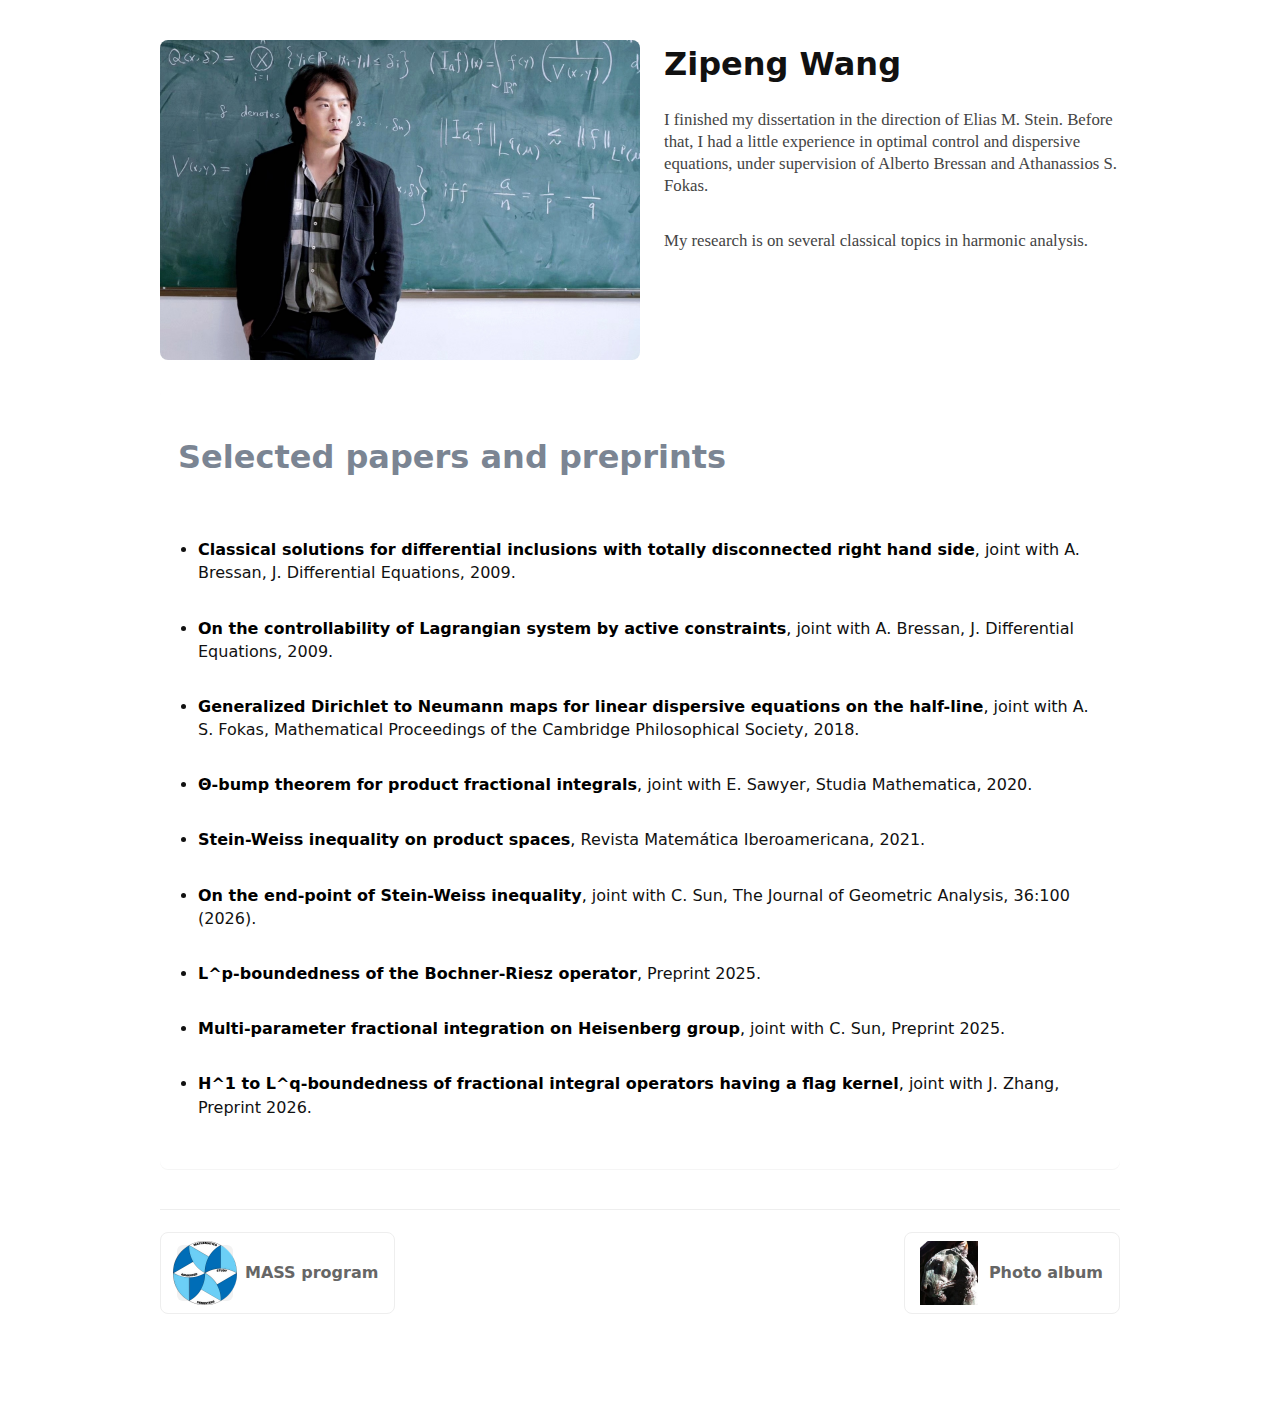
<file: index.html>
<!doctype html>
<html lang="en">
<head>
  <style>
    .papers h2 {
      font-size: 2.5em;
      margin-bottom: 1.8em;
    }
    .papers ul li {
      margin-bottom: 2em;
    }
  </style>
<main>
  <meta charset="utf-8" />
  <meta name="viewport" content="width=device-width,initial-scale=1" />
  <title>Zipeng Wang</title>
  <link rel="stylesheet" href="styles.css" />
</head>
<body>
  <div class="wrapper">
    <!-- Top: left square photo + right profile -->
    <header class="top-grid">
      <div class="hero">
        <!-- Replace with your photo at images/profile.jpg -->
        <img src="images/profile.jpg" alt="Profile photo" />
      </div>

      <div class="profile-info">
        <h1 class="name">Zipeng Wang</h1>
        <div class="bio">
          <p>I finished my dissertation in the direction of Elias M. Stein. Before that, I had a little experience in optimal control and dispersive equations, under supervision of Alberto Bressan and Athanassios S. Fokas.</p>
          
          <p>My research is on several classical topics in harmonic analysis.</p>
      </div>
      </div>
    </header>

    <!-- Papers -->
    <main>
      <section class="papers">
        <h2>Selected papers and preprints</h2>
        <ul>
          <li>
            <!-- Replace href with your actual PDF file in papers/ -->
            <a class="paper-link" href="papers/Classical-Solutions-for-Differential-Inclusions-with-Totally-Disconnected-Right-Hand-Side.pdf" target="_blank" rel="noopener">
              <strong>Classical solutions for differential inclusions with totally disconnected right hand side</strong>, 
            </a>
             joint with A. Bressan, J. Differential Equations, 2009.
          </li>

          <li>
            <a class="paper-link" href="papers/On_the_controllability_of_Lagrangian_system_by_active_constraints.pdf" target="_blank" rel="noopener">
              <strong>On the controllability of Lagrangian system by active constraints</strong>,
            </a>
             joint with A. Bressan, J. Differential Equations, 2009.
          </li>

          <li>
            <a class="paper-link" href="papers/Generalized_Dirichlet_to_Neumann_Maps_for_Linear_Evolution_Equations_on_Half-Line.pdf" target="_blank" rel="noopener">
              <strong>Generalized Dirichlet to Neumann maps for linear dispersive equations on the half-line</strong>,
            </a>
             joint with A. S. Fokas, Mathematical Proceedings of the Cambridge Philosophical Society, 2018.
          </li>

          <li>
            <a class="paper-link" href="papers/The_theta-bump_theorem_for_product_fractional_integrals.pdf" target="_blank" rel="noopener">
              <strong>Θ-bump theorem for product fractional integrals</strong>,
            </a>
             joint with E. Sawyer, Studia Mathematica, 2020.
          </li>

          <li>
            <a class="paper-link" href="papers/Stein-Weiss_inequality_on_product_spaces.pdf" target="_blank" rel="noopener">
              <strong>Stein-Weiss inequality on product spaces</strong>,
            </a>
             Revista Matemática Iberoamericana, 2021.
          </li>

          <li>
            <a class="paper-link" href="papers/On_the_end_point_of_Stein_Weiss_inequality.pdf" target="_blank" rel="noopener">
              <strong>On the end-point of Stein-Weiss inequality</strong>,
            </a>
             joint with C. Sun, The Journal of Geometric Analysis, 36:100 (2026). 
          </li>

          <li>
            <a class="paper-link" href="papers/L^p-boundedness_of_the_Bochner-Riesz_operator.pdf" target="_blank" rel="noopener">
              <strong>L^p-boundedness of the Bochner-Riesz operator</strong>,
            </a>
             Preprint 2025.
          </li>

          <li>
            <a class="paper-link" href="papers/Multi-parameter_fractional_integration_on_Heisenberg_group.pdf" target="_blank" rel="noopener">
              <strong>Multi-parameter fractional integration on Heisenberg group</strong>,
            </a>
             joint with C. Sun, Preprint 2025.
          </li>

          <li>
            <a class="paper-link" href="papers/H^1_to_L^q-boundedness_of_fractional_intergal_operators_having_a_flag_kernel.pdf" target="_blank" rel="noopener">
              <strong> H^1 to L^q-boundedness of fractional integral operators having a flag kernel</strong>,
            </a>
             joint with J. Zhang, Preprint 2026.
          </li>
        </ul>
      </section>
    </main>

    <!-- Footer: left and right cards (kept as requested) -->
    <footer class="cards" role="contentinfo">
      <a class="card left" href="mass.html">
        <div class="card-thumb">
          <img id="mass-img" src="images/MASS_logo.png" alt="MASS program" style="width:64px;height:64px;object-fit:cover;"/>
        </div>
        <div class="card-label">MASS program</div>
      </a>

      <a class="card right" href="photo-album.html">
        <div class="card-thumb">
        <img id="photo-img" src="images/Princeton_Tiger.jpg" alt="Photo Album" style="width:64px;height:64px;object-fit:cover;"/>
        </div>
        <div class="card-label">Photo album</div>
      </a>
    </footer>
  </div>
</body>
</html>
</file>
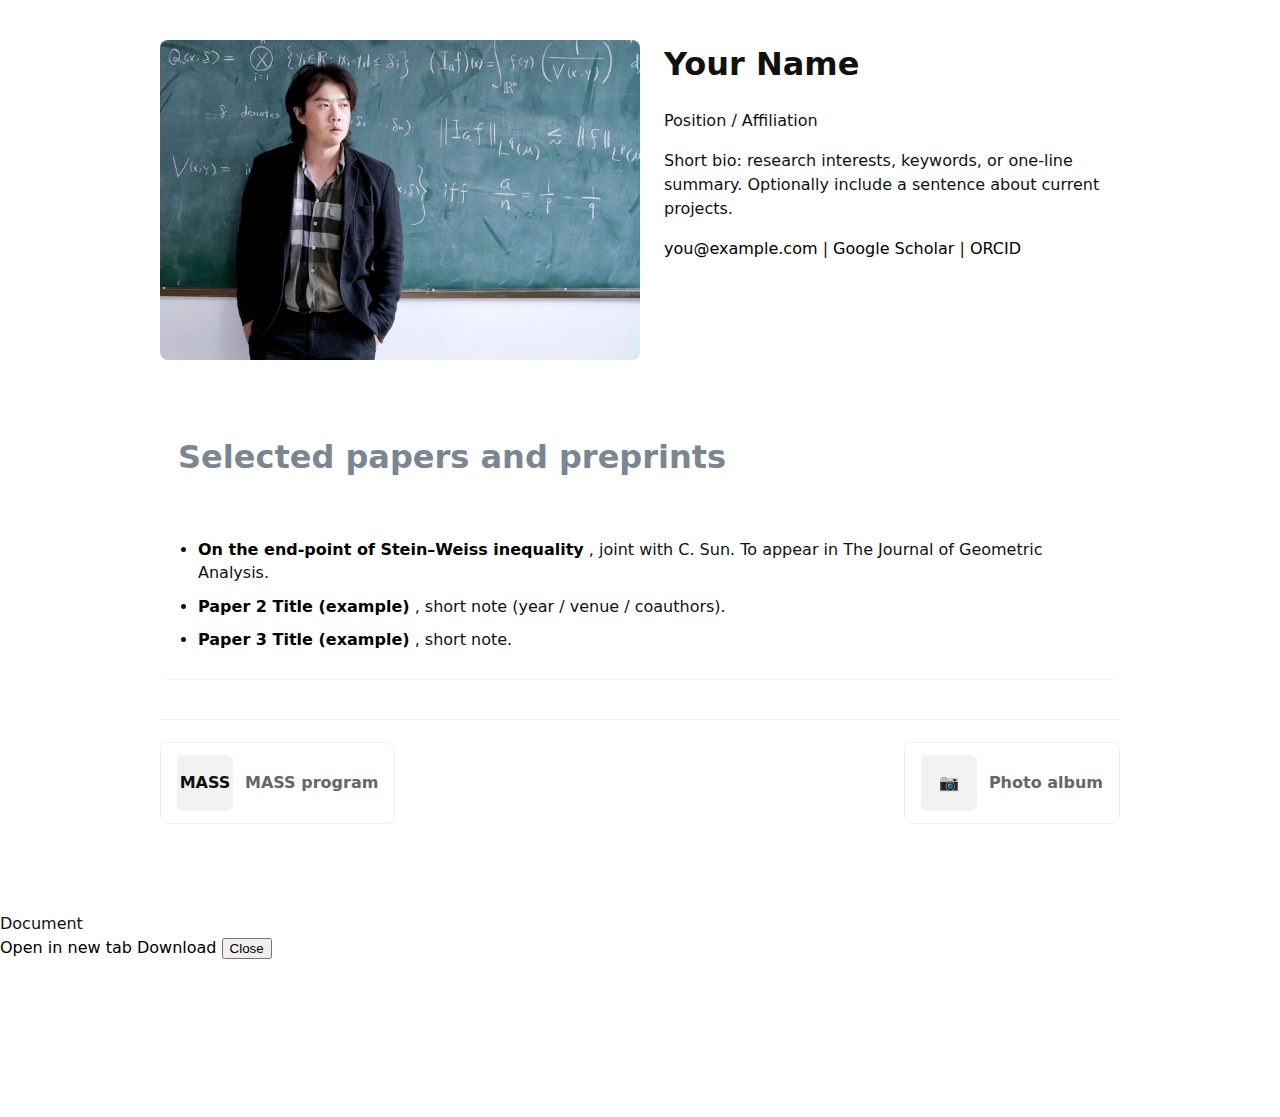
<file: index_Version8.html>
<!doctype html>
<html lang="en">
<head>
  <meta charset="utf-8" />
  <meta name="viewport" content="width=device-width,initial-scale=1" />
  <title>Your Name — Personal Homepage (with PDF preview)</title>
  <link rel="stylesheet" href="styles.css" />
</head>
<body>
  <div class="wrapper">
    <!-- Top area: left square photo + right profile -->
    <header class="top-grid">
      <div class="hero">
        <!-- Replace with your square profile photo at images/profile.jpg -->
        <img src="images/profile.jpg" alt="Profile photo" />
      </div>

      <div class="profile-info">
        <h1 class="name">Your Name</h1>
        <p class="position">Position / Affiliation</p>
        <p class="bio">Short bio: research interests, keywords, or one-line summary. Optionally include a sentence about current projects.</p>

        <p class="contacts">
          <a href="mailto:you@example.com">you@example.com</a>
          <span class="sep">|</span>
          <a href="https://scholar.google.com" target="_blank" rel="noopener">Google Scholar</a>
          <span class="sep">|</span>
          <a href="https://orcid.org" target="_blank" rel="noopener">ORCID</a>
        </p>
      </div>
    </header>

    <!-- Papers section -->
    <main>
      <section class="papers">
        <h2>Selected papers and preprints</h2>
        <ul>
          <li>
            <a class="paper-link" href="papers/On_the_end_point_of_Stein_Weiss_inequality.pdf" data-title="On the end-point of Stein–Weiss inequality">
              <strong>On the end-point of Stein–Weiss inequality</strong>
            </a>
            , joint with C. Sun. To appear in The Journal of Geometric Analysis.
          </li>

          <li>
            <a class="paper-link" href="papers/paper2.pdf" data-title="Paper 2 Title (example)">
              <strong>Paper 2 Title (example)</strong>
            </a>
            , short note (year / venue / coauthors).
          </li>

          <li>
            <a class="paper-link" href="papers/paper3.pdf" data-title="Paper 3 Title (example)">
              <strong>Paper 3 Title (example)</strong>
            </a>
            , short note.
          </li>
        </ul>
      </section>
    </main>

    <!-- Bottom cards: left and right -->
    <footer class="cards">
      <a class="card left" href="mass.html">
        <div class="card-thumb">MASS</div>
        <div class="card-label">MASS program</div>
      </a>

      <a class="card right" href="photo-album.html">
        <div class="card-thumb">📷</div>
        <div class="card-label">Photo album</div>
      </a>
    </footer>
  </div>

  <!-- PDF preview modal -->
  <div id="pdfModal" class="pdf-modal" aria-hidden="true" role="dialog" aria-label="PDF viewer">
    <div class="pdf-overlay" data-close="true"></div>
    <div class="pdf-container" role="document">
      <div class="pdf-toolbar" role="toolbar">
        <div class="pdf-title" id="pdfTitle">Document</div>
        <div class="pdf-actions">
          <a id="openNewTab" class="pdf-action" target="_blank" rel="noopener">Open in new tab</a>
          <a id="downloadPdf" class="pdf-action" download>Download</a>
          <button id="closePdf" class="pdf-action btn-close" aria-label="Close viewer">Close</button>
        </div>
      </div>

      <div class="pdf-body">
        <!-- iframe used to embed PDF -->
        <iframe id="pdfFrame" src="" frameborder="0" aria-labelledby="pdfTitle"></iframe>

        <!-- fallback/instruction area -->
        <div id="pdfFallback" class="pdf-fallback" hidden>
          <p>Unable to display the PDF inside the page. You can <a id="fallbackOpen" href="#" target="_blank" rel="noopener">open it in a new tab</a> or <a id="fallbackDownload" href="#" download>download</a> the file.</p>
        </div>
      </div>
    </div>
  </div>

  <script>
    (function () {
      // Modal elements
      const modal = document.getElementById('pdfModal');
      const overlay = modal.querySelector('.pdf-overlay');
      const frame = document.getElementById('pdfFrame');
      const titleEl = document.getElementById('pdfTitle');
      const openNewTab = document.getElementById('openNewTab');
      const downloadPdf = document.getElementById('downloadPdf');
      const closeBtn = document.getElementById('closePdf');
      const fallback = document.getElementById('pdfFallback');
      const fallbackOpen = document.getElementById('fallbackOpen');
      const fallbackDownload = document.getElementById('fallbackDownload');

      let lastFocused = null;

      // Open modal with given PDF url and title
      function openPdf(url, title) {
        lastFocused = document.activeElement;
        titleEl.textContent = title || 'Document';
        // Set links
        openNewTab.href = url;
        downloadPdf.href = url;
        fallbackOpen.href = url;
        fallbackDownload.href = url;

        // Show modal
        modal.setAttribute('aria-hidden', 'false');
        modal.classList.add('open');

        // Try to embed via iframe
        // For some servers, embedding may be blocked; still set src and show fallback if load fails.
        frame.src = url;
        frame.removeAttribute('hidden');
        fallback.hidden = true;

        // Focus the close button for accessibility
        closeBtn.focus();

        // Try to detect embedding failure: if iframe loads but contentWindow is blocked, onload may still fire.
        // We put a timeout: if loading doesn't finish within a second or error occurs, show fallback message.
        // Note: detection is heuristic due to cross-origin constraints.
        let loaded = false;
        const onLoad = () => { loaded = true; cleanupTimer(); };
        frame.addEventListener('load', onLoad, { once: true });

        const timer = setTimeout(() => {
          if (!loaded) {
            // Show fallback, keep links for open/download
            frame.setAttribute('hidden', 'true');
            fallback.hidden = false;
          }
        }, 900);

        function cleanupTimer() {
          clearTimeout(timer);
          frame.removeEventListener('load', onLoad);
        }
      }

      function closePdf() {
        modal.setAttribute('aria-hidden', 'true');
        modal.classList.remove('open');
        // Clear iframe to stop download/processing
        frame.src = '';
        // restore focus
        if (lastFocused && typeof lastFocused.focus === 'function') lastFocused.focus();
      }

      // Attach click handlers to paper links
      document.querySelectorAll('.paper-link').forEach(a => {
        a.addEventListener('click', (e) => {
          e.preventDefault();
          const url = a.getAttribute('href');
          const title = a.dataset.title || a.textContent || 'Document';
          openPdf(url, title);
        });
      });

      // Close handlers
      overlay.addEventListener('click', closePdf);
      closeBtn.addEventListener('click', closePdf);

      // Close on Esc
      document.addEventListener('keydown', (e) => {
        if (e.key === 'Escape' && modal.classList.contains('open')) {
          closePdf();
        }
      });

      // Prevent focus leaving modal while open (basic trap)
      document.addEventListener('focus', function (e) {
        if (modal.classList.contains('open') && !modal.contains(e.target)) {
          e.stopPropagation();
          closeBtn.focus();
        }
      }, true);
    })();
  </script>
</body>
</html>
</file>
<file: styles.css>
:root{
  --bg:#ffffff;
  --text:#111;
  --muted:#666;
  --link:#000; /* all links black */
  --card-bg:#fff;
  --max-width:1000px;
  --gap:24px;
  --radius:8px;
  font-family: system-ui, -apple-system, "Segoe UI", Roboto, "Helvetica Neue", Arial, sans-serif;
}

/* Basic reset */
*{box-sizing:border-box}
body{
  margin:0;
  background:var(--bg);
  color:var(--text);
  -webkit-font-smoothing:antialiased;
  line-height:1.5;
}

.wrapper{
  max-width:var(--max-width);
  margin:40px auto;
  padding:0 20px 48px;
}

/* Make all links black by default */
a { color: var(--link); text-decoration: none; outline-color: rgba(0,0,0,0.12); }
a:hover, a:focus { text-decoration: underline; color: var(--link); }

/* Top layout: left square photo, right info */
.top-grid{
  display:grid;
  grid-template-columns: 480px 1fr; /* left square photo, right info */
  gap:var(--gap);
  align-items:start;
  margin-bottom:28px;
}

/* Square photo container */
.hero {
  width:480px;   /* 改为你想要的宽度 */
  height:320px;  /* 改为你想要的高度 */
  background:#f6f6f6;
  border-radius:8px;
  overflow:hidden;
  display:flex;
  align-items:center;
  justify-content:center;
  flex-shrink:0;
}

.hero img {
  width:100%;
  height:100%;
  object-fit:cover;
  display:block;
}

@media (max-width:880px){
  .top-grid{ grid-template-columns: 1fr; gap:18px; }
  .hero{ width:480px; height:320px; margin:0 auto; }
}

/* Profile info (right) */
.profile-info .name {
  font-weight: 600;
  margin-top: 0
}


.profile-info .bio p {
  font-weight: 400;
  color: #444; /* 深灰 */
  font-size: 1.05em;
  font-family: "Georgia", "Times New Roman", Times, serif;
  line-height: 1.3;
  margin-top: 0;
  margin-bottom: 2em;   /* <- 关键 让段落间有大间隙 */
}

/* Papers section */
.papers{
  margin-top:8px;
  padding:18px;
  border-radius:8px;
  background:var(--card-bg);
  box-shadow:0 1px 0 rgba(0,0,0,0.04);
}

.papers h2 {
  font-size: 2.0em;        /* 更大字号 */
  color: #7b8593;          /* 更浅的蓝灰色（你可以改为你喜欢的色号） */
  margin-bottom: 1.8em;
  font-weight: 600;         /* 字体略粗美观 */
}

.papers ul{
  margin:0;
  padding-left:20px;
}

.papers li{
  margin:10px 0;
  line-height:1.45;
}

/* Paper title style: bold inside the link */
.paper-link strong{
  font-weight:700;
  color:var(--link);
}
.paper-link{
  color:var(--link);
  text-decoration:none;
}
.paper-link:hover{
  text-decoration:underline;
  color:var(--link);
}

/* Footer cards: kept design, left and right alignment on wide screens */
.cards{
  display:flex;
  justify-content:space-between; /* left card left, right card right */
  align-items:center;
  gap:40px;
  margin-top:40px;
  padding-top:22px;
  border-top:1px solid #eee;
}

/* Card common style */
.card{
  display:inline-flex;
  align-items:center;
  gap:12px;
  text-decoration:none;
  color:var(--text);
  border:1px solid #eee;
  padding:12px 16px;
  border-radius:8px;
  background:#fff;
  min-width:160px;
  max-width:320px;
}

/* Left / right modifiers (visual only) */
.card.left { justify-self:start; }
.card.right { justify-self:end; }

.card-thumb{
  width:56px;
  height:56px;
  background:#f2f2f2;
  display:flex;
  align-items:center;
  justify-content:center;
  border-radius:6px;
  font-weight:700;
  flex-shrink:0;
}
.card-label{ font-weight:600; color:var(--muted); }

/* Responsive adjustments for narrow screens */
@media (max-width:880px){
  .top-grid{ grid-template-columns: 1fr; gap:18px; }
  .hero{ width:160px; height:160px; margin:0 auto; }
  .profile-info { text-align:center; }
  .contacts { justify-content:center; gap:8px; }
  .cards{ flex-direction:column; gap:18px; align-items:center; }
  .card { width:100%; max-width:360px; justify-content:flex-start; }
}
</file>
